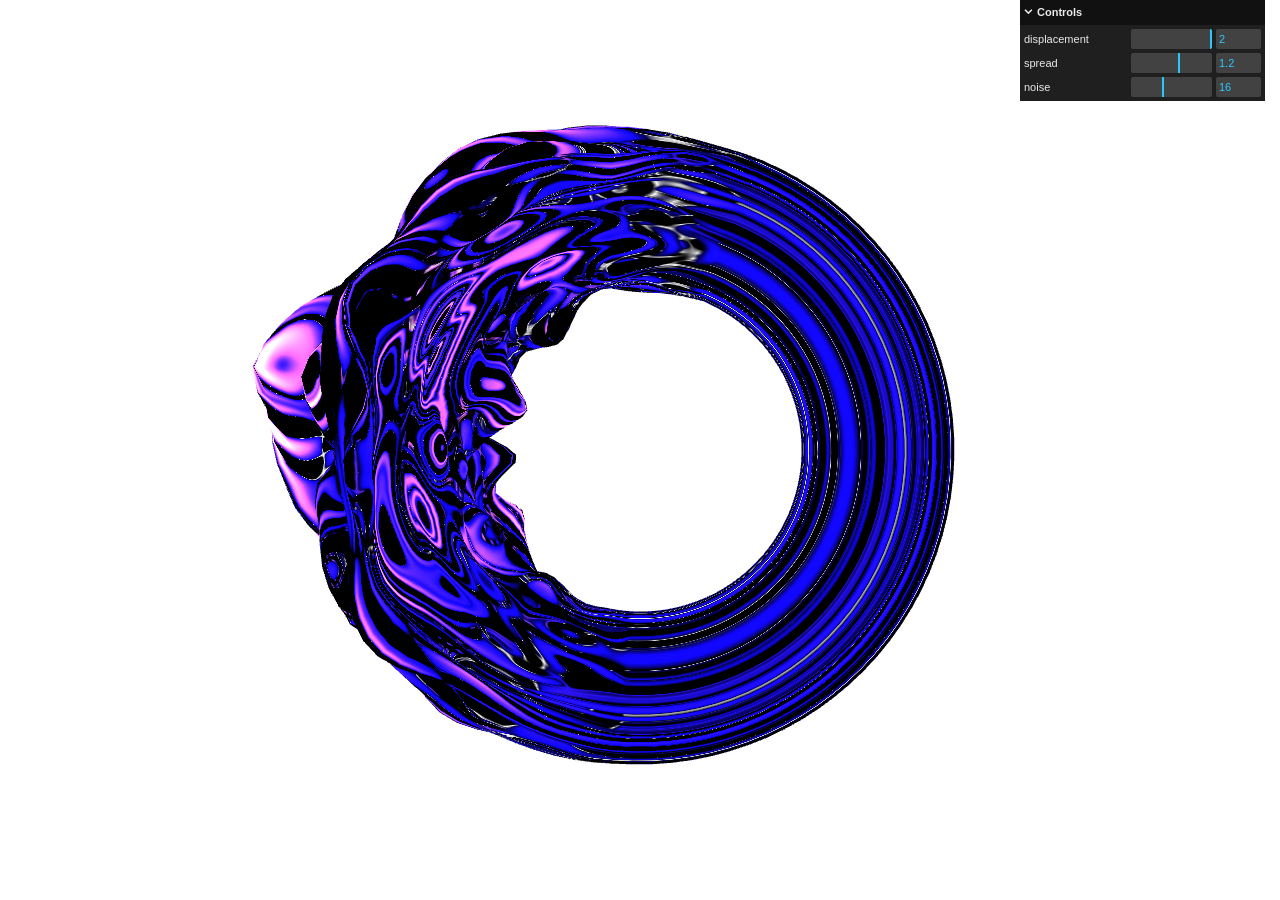
<file: frontend/displex/index.html>
<!doctype html><html lang="en"><head><meta charset="UTF-8"><meta name="viewport" content="width=device-width,initial-scale=1"><title>Displex</title><script defer="defer" src="bundle.59469db9f4f0c96cb5f2.js"></script><link href="main.css" rel="stylesheet"></head><body><div class="gradient-bg"><svg xmlns="http://www.w3.org/2000/svg"><defs><filter id="goo"><feGaussianBlur in="SourceGraphic" stdDeviation="10" result="blur"/><feColorMatrix in="blur" mode="matrix" values="1 0 0 0 0  0 1 0 0 0  0 0 1 0 0  0 0 0 18 -8" result="goo"/><feBlend in="SourceGraphic" in2="goo"/></filter></defs></svg><div class="gradients-container"><div class="g1"></div><div class="g2"></div><div class="g3"></div><div class="g4"></div><div class="g5"></div><div class="interactive"></div></div></div><div id="container"><canvas id="canvas"></canvas></div></body></html>
</file>
<file: frontend/displex/main.css>
body {
    margin: 0;
    padding: 0;
    overflow: hidden;
}

:root {
  /* Near-black base — very deep dark blue-purple, matches orb's black background */
  --color-bg1: rgb(2, 0, 12);
  --color-bg2: rgb(5, 0, 22);

  /* Electric blue — the bright outer ring of the orb */
  --color1: 30, 20, 255;
  /* Violet-magenta — the pink-purple glow inside the orb */
  --color2: 180, 0, 255;
  /* Deep royal blue — the darker blue sections */
  --color3: 60, 0, 200;
  /* Hot pink/magenta — the bright highlight spots */
  --color4: 240, 30, 180;
  /* Deep violet — the darker purple ambient */
  --color5: 100, 0, 220;
  /* Interactive bubble — electric purple-blue */
  --color-interactive: 120, 40, 255;

  --circle-size: 80%;
  --blending: hard-light;
}

@keyframes moveInCircle {
  0% { transform: rotate(0deg); }
  50% { transform: rotate(180deg); }
  100% { transform: rotate(360deg); }
}

@keyframes moveVertical {
  0% { transform: translateY(-50%); }
  50% { transform: translateY(50%); }
  100% { transform: translateY(-50%); }
}

@keyframes moveHorizontal {
  0% { transform: translateX(-50%) translateY(-10%); }
  50% { transform: translateX(50%) translateY(10%); }
  100% { transform: translateX(-50%) translateY(-10%); }
}

.gradient-bg {
  width: 100vw;
  height: 100vh;
  position: fixed;
  overflow: hidden;
  background: transparent;
  top: 0;
  left: 0;
  z-index: 0;
  pointer-events: none;
}

.gradient-bg svg {
  position: fixed;
  top: 0;
  left: 0;
  width: 0;
  height: 0;
}

.gradient-bg .gradients-container {
  display: none;
  filter: url(#goo) blur(40px);
  width: 100%;
  height: 100%;
}

.gradient-bg .g1 {
  position: absolute;
  background: radial-gradient(circle at center, rgba(var(--color1), 0.8) 0, rgba(var(--color1), 0) 50%) no-repeat;
  mix-blend-mode: var(--blending);
  width: var(--circle-size);
  height: var(--circle-size);
  top: calc(50% - var(--circle-size) / 2);
  left: calc(50% - var(--circle-size) / 2);
  transform-origin: center center;
  animation: moveVertical 30s ease infinite;
  opacity: 0.55;
}

.gradient-bg .g2 {
  position: absolute;
  background: radial-gradient(circle at center, rgba(var(--color2), 0.8) 0, rgba(var(--color2), 0) 50%) no-repeat;
  mix-blend-mode: var(--blending);
  width: var(--circle-size);
  height: var(--circle-size);
  top: calc(50% - var(--circle-size) / 2);
  left: calc(50% - var(--circle-size) / 2);
  transform-origin: calc(50% - 400px);
  animation: moveInCircle 20s reverse infinite;
  opacity: 0.6;
}

.gradient-bg .g3 {
  position: absolute;
  background: radial-gradient(circle at center, rgba(var(--color3), 0.8) 0, rgba(var(--color3), 0) 50%) no-repeat;
  mix-blend-mode: var(--blending);
  width: var(--circle-size);
  height: var(--circle-size);
  top: calc(50% - var(--circle-size) / 2 + 200px);
  left: calc(50% - var(--circle-size) / 2 - 500px);
  transform-origin: calc(50% + 400px);
  animation: moveInCircle 40s linear infinite;
  opacity: 0.5;
}

.gradient-bg .g4 {
  position: absolute;
  background: radial-gradient(circle at center, rgba(var(--color4), 0.8) 0, rgba(var(--color4), 0) 50%) no-repeat;
  mix-blend-mode: var(--blending);
  width: var(--circle-size);
  height: var(--circle-size);
  top: calc(50% - var(--circle-size) / 2);
  left: calc(50% - var(--circle-size) / 2);
  transform-origin: calc(50% - 200px);
  animation: moveHorizontal 40s ease infinite;
  opacity: 0.45;
}

.gradient-bg .g5 {
  position: absolute;
  background: radial-gradient(circle at center, rgba(var(--color5), 0.8) 0, rgba(var(--color5), 0) 50%) no-repeat;
  mix-blend-mode: var(--blending);
  width: calc(var(--circle-size) * 2);
  height: calc(var(--circle-size) * 2);
  top: calc(50% - var(--circle-size));
  left: calc(50% - var(--circle-size));
  transform-origin: calc(50% - 800px) calc(50% + 200px);
  animation: moveInCircle 20s ease infinite;
  opacity: 0.55;
}

.gradient-bg .interactive {
  position: absolute;
  background: radial-gradient(circle at center, rgba(var(--color-interactive), 0.8) 0, rgba(var(--color-interactive), 0) 50%) no-repeat;
  mix-blend-mode: var(--blending);
  width: 100%;
  height: 100%;
  top: -50%;
  left: -50%;
  opacity: 0.5;
}

#container {
    width: 100vw;
    height: 100vh;
    position: relative;
    z-index: 1;
    background-color: transparent;
}

canvas {
    width: 100%;
    height: 100%;
    outline: none;
    background-color: transparent;
    display: block;
}


/*# sourceMappingURL=main.css.map*/
</file>
